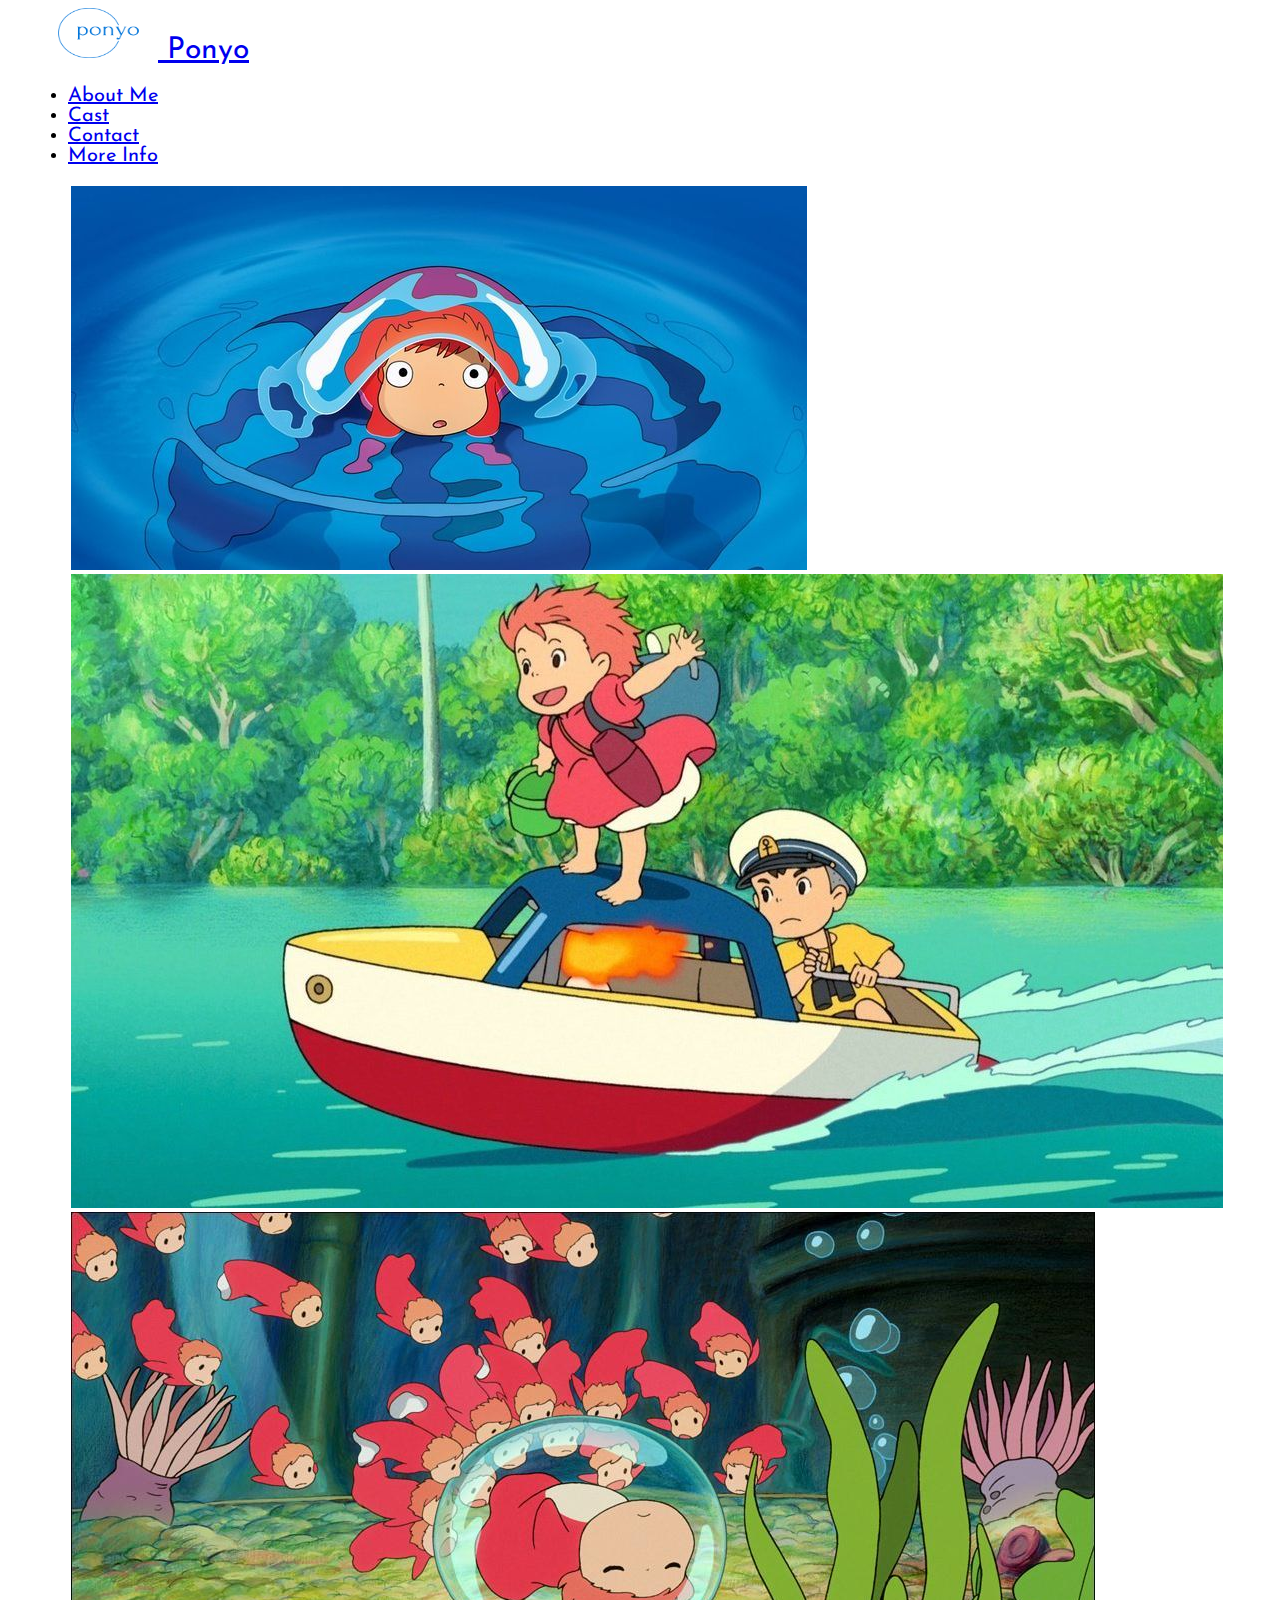
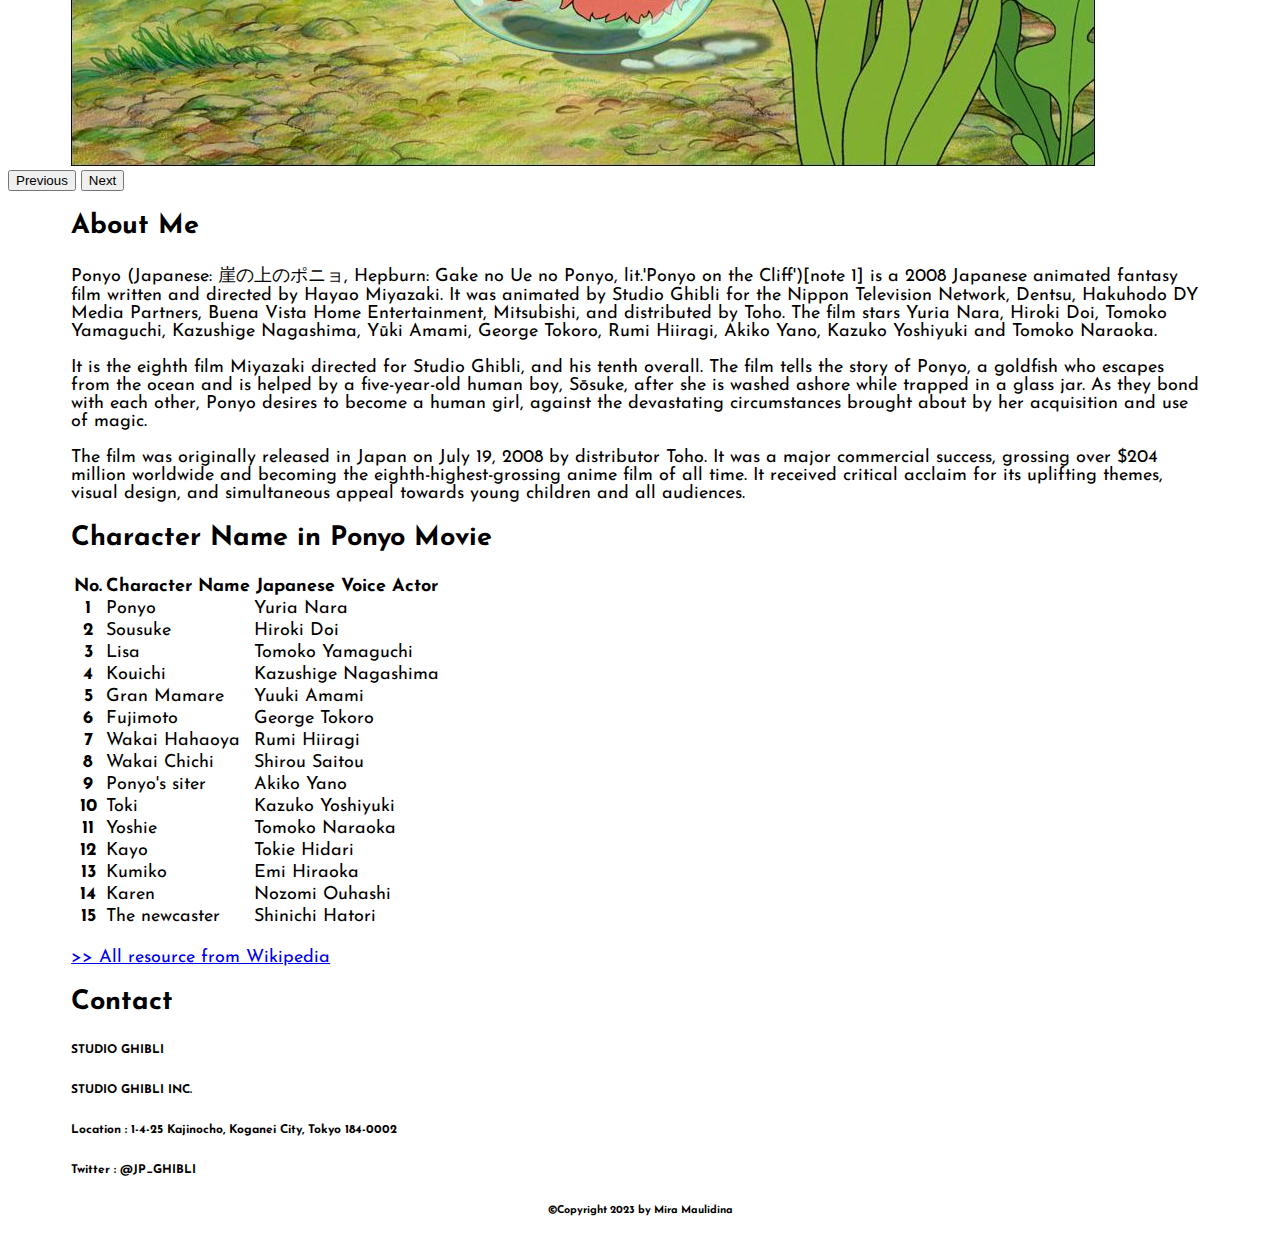
<file: index.html>
<!doctype html>
<html lang="en">
  <head>
    <meta charset="utf-8">
    <meta name="viewport" content="width=device-width, initial-scale=1">
    <title>Ponyo</title>
    <link href="https://cdn.jsdelivr.net/npm/bootstrap@5.3.1/dist/css/bootstrap.min.css" rel="stylesheet" integrity="sha384-4bw+/aepP/YC94hEpVNVgiZdgIC5+VKNBQNGCHeKRQN+PtmoHDEXuppvnDJzQIu9" crossorigin="anonymous">
    <link rel="stylesheet" href="style.css">
    <link rel="preconnect" href="https://fonts.googleapis.com">
<link rel="preconnect" href="https://fonts.gstatic.com" crossorigin>
<link href="https://fonts.googleapis.com/css2?family=Abril+Fatface&family=Josefin+Sans&family=Merriweather:ital@0;1&family=Space+Mono&family=Work+Sans&display=swap" rel="stylesheet">
  </head>
  <body>
    <nav class="navbar navbar-expand-lg bg-body-tertiary">
          <div class="container-fluid">
            <a class="navbar-brand" href="#">
              <img src="./img/logo-no-background.png" alt="Logo" width="100" height="50" class="d-inline-block align-text-center">
              Ponyo
            </a>
          <div class="collapse navbar-collapse justify-content-end" id="navbarNav">
            <ul class="navbar-nav">
              <li class="nav-item">
                <a class="nav-link" href="#">About Me</a>
              </li>
              <li class="nav-item">
                <a class="nav-link" href="#">Cast</a>
              </li>
              <li class="nav-item">
                <a class="nav-link" href="#">Contact</a>
              </li>
              <li class="nav-item">
                <a class="nav-link" href="info.html">More Info</a>
              </li>
            </ul>
          </div>
        </div>
      </nav>
      <div id="carouselExample" class="carousel slide">
        <div class="carousel-inner">
          <div class="carousel-item active">
            <img src="img/img1.jpg" class="d-block w-100 picture" alt="...">
          </div>
          <div class="carousel-item ">
            <img src="img/img2.jpg" class="d-block w-100 picture" alt="...">
          </div>
          <div class="carousel-item ">
            <img src="img/img3.jpg" class="d-block w-100 picture" alt="...">
          </div>
        </div>
        <button class="carousel-control-prev" type="button" data-bs-target="#carouselExample" data-bs-slide="prev">
          <span class="carousel-control-prev-icon" aria-hidden="true"></span>
          <span class="visually-hidden">Previous</span>
        </button>
        <button class="carousel-control-next" type="button" data-bs-target="#carouselExample" data-bs-slide="next">
          <span class="carousel-control-next-icon" aria-hidden="true"></span>
          <span class="visually-hidden">Next</span>
        </button>
      </div>

      <div class="section">
        <h2>About Me</h2>
        <p>
            Ponyo (Japanese: 崖の上のポニョ, Hepburn: Gake no Ue no Ponyo, lit.'Ponyo on the Cliff')[note 1] is a 2008 Japanese animated fantasy film written and directed by Hayao Miyazaki. It was animated by Studio Ghibli for the Nippon Television Network, Dentsu, Hakuhodo DY Media Partners, Buena Vista Home Entertainment, Mitsubishi, and distributed by Toho. The film stars Yuria Nara, Hiroki Doi, Tomoko Yamaguchi, Kazushige Nagashima, Yūki Amami, George Tokoro, Rumi Hiiragi, Akiko Yano, Kazuko Yoshiyuki and Tomoko Naraoka. 
        </p>
        <p>
            It is the eighth film Miyazaki directed for Studio Ghibli, and his tenth overall. The film tells the story of Ponyo, a goldfish who escapes from the ocean and is helped by a five-year-old human boy, Sōsuke, after she is washed ashore while trapped in a glass jar. As they bond with each other, Ponyo desires to become a human girl, against the devastating circumstances brought about by her acquisition and use of magic.
        </p>
        <p>
            The film was originally released in Japan on July 19, 2008 by distributor Toho. It was a major commercial success, grossing over $204 million worldwide and becoming the eighth-highest-grossing anime film of all time. It received critical acclaim for its uplifting themes, visual design, and simultaneous appeal towards young children and all audiences.
        </p>
      </div>

      <div class="section">
        <h2>Character Name in Ponyo Movie</h2>
        <table class="table table-light">
          <thead>
            <tr>
              <th scope="col">No.</th>
              <th scope="col">Character Name</th>
              <th scope="col">Japanese Voice Actor</th>
            </tr>
          </thead>
          <tbody>
            <tr>
              <th scope="row">1</th>
              <td>Ponyo</td>
              <td>Yuria Nara</td>
            </tr>
            <tr>
              <th scope="row">2</th>
              <td>Sousuke</td>
              <td>Hiroki Doi</td>
            </tr>
            <tr>
              <th scope="row">3</th>
              <td>Lisa</td>
              <td>Tomoko Yamaguchi</td>
            </tr><tr>
              <th scope="row">4</th>
              <td>Kouichi</td>
              <td>Kazushige Nagashima</td>
            </tr><tr>
              <th scope="row">5</th>
              <td>Gran Mamare</td>
              <td>Yuuki Amami</td>
            </tr><tr>
              <th scope="row">6</th>
              <td>Fujimoto</td>
              <td>George Tokoro</td>
            </tr><tr>
              <th scope="row">7</th>
              <td>Wakai Hahaoya</td>
              <td>Rumi Hiiragi</td>
            </tr><tr>
              <th scope="row">8</th>
              <td>Wakai Chichi</td>
              <td>Shirou Saitou</td>
            </tr><tr>
              <th scope="row">9</th>
              <td>Ponyo's siter</td>
              <td>Akiko Yano</td>
            </tr><tr>
              <th scope="row">10</th>
              <td>Toki</td>
              <td>Kazuko Yoshiyuki</td>
            </tr><tr>
              <th scope="row">11</th>
              <td>Yoshie</td>
              <td>Tomoko Naraoka</td>
            </tr><tr>
              <th scope="row">12</th>
              <td>Kayo</td>
              <td>Tokie Hidari</td>
            </tr><tr>
              <th scope="row">13</th>
              <td>Kumiko</td>
              <td>Emi Hiraoka</td>
            </tr><tr>
              <th scope="row">14</th>
              <td>Karen</td>
              <td>Nozomi Ouhashi</td>
            </tr><tr>
              <th scope="row">15</th>
              <td>The newcaster</td>
              <td>Shinichi Hatori</td>
            </tr>
          </tbody>
        </table>
      </div>

      <div class="section">
        <a href="https://en.wikipedia.org/wiki/Studio_Ghibli"> >> All resource from Wikipedia</a>
      </div>

      <div class="section" id="contact">
        <h2>Contact</h2>
        <h6>STUDIO GHIBLI</h6>
        <h6>STUDIO GHIBLI INC.</h6>
        <h6>Location : 1-4-25 Kajinocho, Koganei City, Tokyo 184-0002</h6>
        <h6>Twitter : @JP_GHIBLI</h6>
      </div>

      <div class="footer">
        <h6>&copy;Copyright 2023 by Mira Maulidina</h6>
      </div>

    <script src="https://cdn.jsdelivr.net/npm/bootstrap@5.3.1/dist/js/bootstrap.bundle.min.js" integrity="sha384-HwwvtgBNo3bZJJLYd8oVXjrBZt8cqVSpeBNS5n7C8IVInixGAoxmnlMuBnhbgrkm" crossorigin="anonymous"></script>
  </body>
</html>
</file>
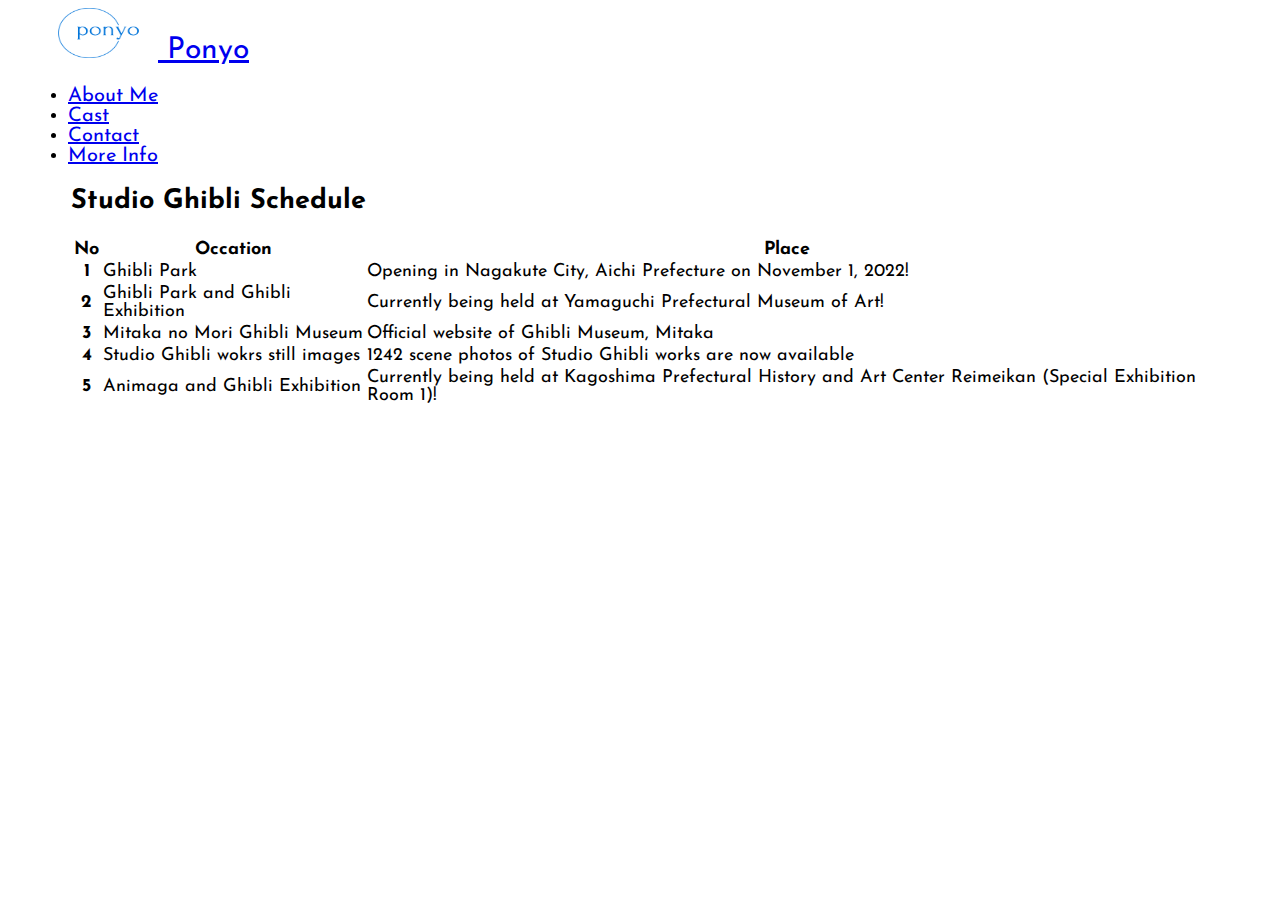
<file: info.html>
<!doctype html>
<html lang="en">
  <head>
    <meta charset="utf-8">
    <meta name="viewport" content="width=device-width, initial-scale=1">
    <title>More Info</title>
    <link rel="stylesheet" href="style.css">
    <link  href="index.html">
    <link href="https://cdn.jsdelivr.net/npm/bootstrap@5.3.1/dist/css/bootstrap.min.css" rel="stylesheet" integrity="sha384-4bw+/aepP/YC94hEpVNVgiZdgIC5+VKNBQNGCHeKRQN+PtmoHDEXuppvnDJzQIu9" crossorigin="anonymous">
    <link href="https://fonts.googleapis.com/css2?family=Abril+Fatface&family=Josefin+Sans&family=Merriweather:ital@0;1&family=Space+Mono&family=Work+Sans&display=swap" rel="stylesheet">

  </head>
  <body>
    <nav class="navbar navbar-expand-lg bg-body-tertiary">
        <div class="container-fluid">
          <a class="navbar-brand" href="#">
            <img src="./img/logo-no-background.png" alt="Logo" width="100" height="50" class="d-inline-block align-text-center">
            Ponyo
          </a>
        <div class="collapse navbar-collapse justify-content-end" id="navbarNav">
          <ul class="navbar-nav">
            <li class="nav-item">
              <a class="nav-link" href="index.html">About Me</a>
            </li>
            <li class="nav-item">
              <a class="nav-link" href="index.html">Cast</a>
            </li>
            <li class="nav-item">
              <a class="nav-link" href="index.html">Contact</a>
            </li>
            <li class="nav-item">
              <a class="nav-link" href="info.html">More Info</a>
            </li>
          </ul>
        </div>
      </div>
    </nav>

    <div class="section">
        <h2>Studio Ghibli Schedule</h2>
        <table class="table">
            <thead>
              <tr>
                <th scope="col">No</th>
                <th scope="col">Occation</th>
                <th scope="col">Place</th>
              </tr>
            </thead>
            <tbody>
              <tr>
                <th scope="row">1</th>
                <td>Ghibli Park</td>
                <td>Opening in Nagakute City, Aichi Prefecture on November 1, 2022!</td>
              </tr>
              <tr>
                <th scope="row">2</th>
                <td>Ghibli Park and Ghibli Exhibition</td>
                <td>Currently being held at Yamaguchi Prefectural Museum of Art!</td>  
              </tr>
              <tr>
                <th scope="row">3</th>
                <td>Mitaka no Mori Ghibli Museum</td>
                <td>Official website of Ghibli Museum, Mitaka</td>
              </tr>
              <tr>
                <th scope="row">4</th>
                <td>Studio Ghibli wokrs still images</td>
                <td>1242 scene photos of Studio Ghibli works are now available</td>
              </tr>
              <tr>
                <th scope="row">5</th>
                <td>Animaga and Ghibli Exhibition</td>
                <td>Currently being held at Kagoshima Prefectural History and Art Center Reimeikan (Special Exhibition Room 1)!</td>
              </tr>
            </tbody>
          </table>
    </div>
    <script src="https://cdn.jsdelivr.net/npm/bootstrap@5.3.1/dist/js/bootstrap.bundle.min.js" integrity="sha384-HwwvtgBNo3bZJJLYd8oVXjrBZt8cqVSpeBNS5n7C8IVInixGAoxmnlMuBnhbgrkm" crossorigin="anonymous"></script>
  </body>
</html>
</file>
<file: style.css>
body{
    font-family: "Josefin Sans";
}

.navbar-brand{
    margin-left: 50px;
    font-size: 30px;
}

#navbarNav{
    margin-right: 20px;
    padding-right: 20px;
    font-size: 20px;
    
}

.nav-item{
    margin: auto 20px;
    padding: auto 20px;
}

.carousel-inner{
    width: 90%;
    height: 70%;
    margin: 0 auto;
}

.section{
    width: 90%;
    margin: 20px auto;
    font-size: 18px;
}

.footer{
    width: 100%;
    height: 30%;
    text-align: center;
}
</file>
